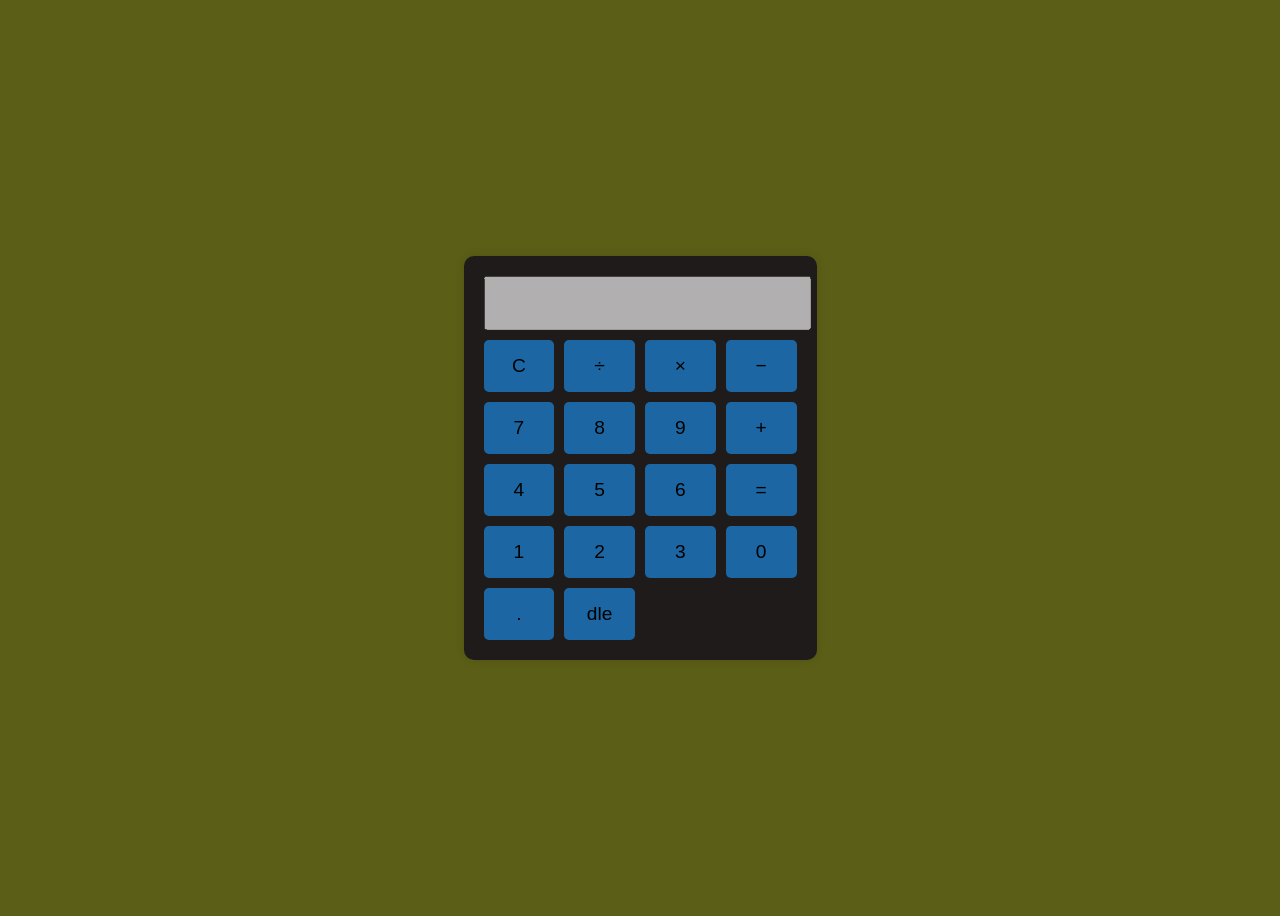
<file: index.html>
<!DOCTYPE html>
<html lang="en">
<head>
  <meta charset="UTF-8" />
  <meta name="viewport" content="width=device-width, initial-scale=1.0" />
  <title>Simple Calculator</title>
  <link rel="stylesheet" href="style.css" />
</head>
<body>
  <div class="calculator">
    <input type="text" id="display" disabled />
    <div class="buttons">
      <button onclick="clearDisplay()">C</button>
      <button onclick="appendValue('/')">÷</button>
      <button onclick="appendValue('*')">×</button>
      <button onclick="appendValue('-')">−</button>
      <button onclick="appendValue('7')">7</button>
      <button onclick="appendValue('8')">8</button>
      <button onclick="appendValue('9')">9</button>
      <button onclick="appendValue('+')">+</button>
      <button onclick="appendValue('4')">4</button>
      <button onclick="appendValue('5')">5</button>
      <button onclick="appendValue('6')">6</button>
      <button onclick="calculate()">=</button>
      <button onclick="appendValue('1')">1</button>
      <button onclick="appendValue('2')">2</button>
      <button onclick="appendValue('3')">3</button>
      <button onclick="appendValue('0')">0</button>
      <button onclick="appendValue('.')">.</button>
      <button onclick="deleteLast()">dle</button>
    </div>
  </div>
  <script src="script.js"></script>
</body>
</html>
</file>
<file: style.css>
body {
  font-family: Arial, sans-serif;
  background: #5a5e16;
  display: flex;
  justify-content: center;
  align-items: center;
  height: 100vh;
}

.calculator {
  background: #1f1b1b;
  padding: 20px;
  border-radius: 10px;
  box-shadow: 0 0 10px rgba(0, 0, 0, 0.1);
}

#display {
  width: 100%;
  height: 40px;
  font-size: 1.5em;
  margin-bottom: 10px;
  text-align: right;
  padding: 5px;
}

.buttons {
  display: grid;
  grid-template-columns: repeat(4, 1fr);
  gap: 10px;
}

button {
  padding: 15px;
  font-size: 1.2em;
  border: none;
  background: #1c67a3;
  border-radius: 5px;
  cursor: pointer;
}

button:hover {
  background: #ddd;
}
</file>
